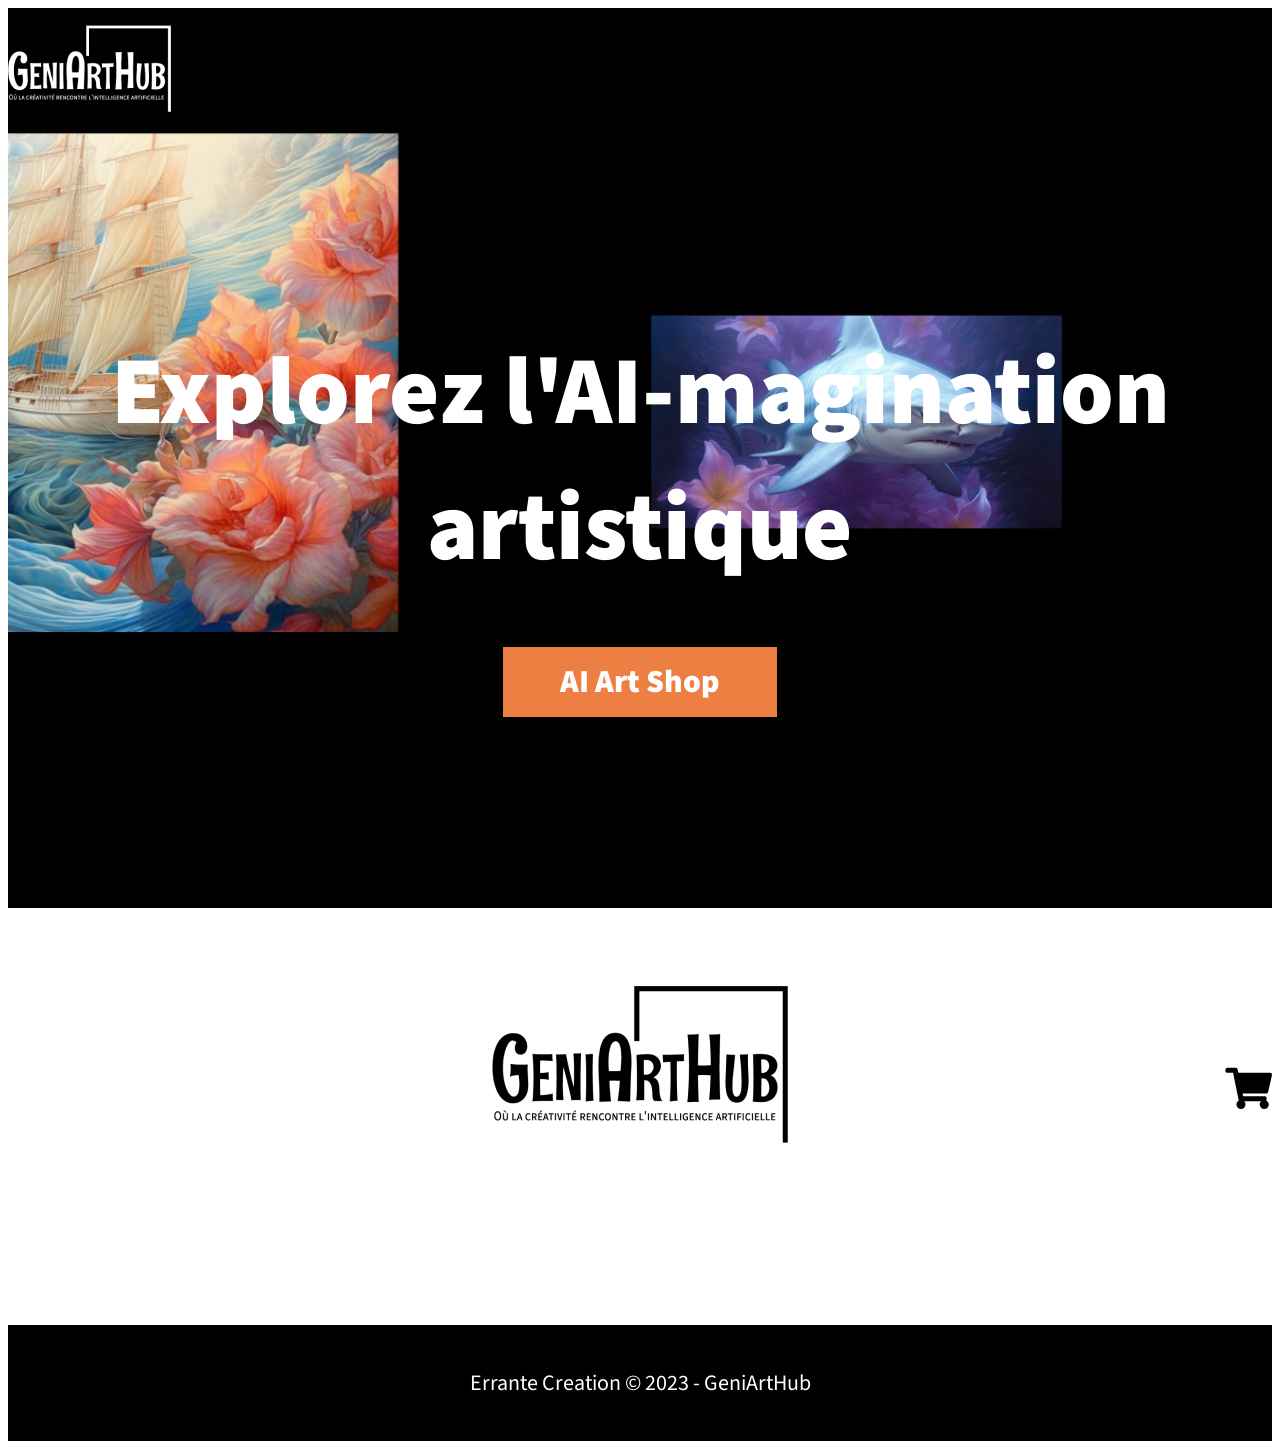
<file: front/index.html>
<!DOCTYPE html>
<html lang="fr">
<head>
    <meta charset="UTF-8">
    <meta name="viewport" content="width=device-width, initial-scale=1.0">
    <link rel="stylesheet" href="https://necolas.github.io/normalize.css/8.0.1/normalize.css">
    <link rel="stylesheet" href="css/style.css">
    <title>GeniArtHub - Où la créativité rencontre l'intelligence artificielle</title>
</head>
<body>
    <header>
        <div class="row">
            <a href="index.html">
            <img src="img/logo-white.png" alt="Logo du site GeniArtHub">
        </a>
        </div>
    </header>
    <section class="hero">
        <div class="row">
            <h1>Explorez l'AI-magination artistique</h1>
            <a href="#aiartshop">AI Art Shop</a>
        </div>
    </section>

    <section id="aiartshop" class="productlist">
        <div>
            <img src="img/logo-black.png" alt="Logo GeniArtHub version sombre">
            <a href="cart.html"><img src="img/cart.svg" alt="Aller au panier"></a>
        </div>
        <section class="products">
        </section>
    </section>

    <footer>
        <p><a href="https://www.errantecreation.com/">Errante Creation</a> © 2023 - GeniArtHub</p>
    </footer>

    <script src="js/index.js"></script>
</body>
</html>
</file>
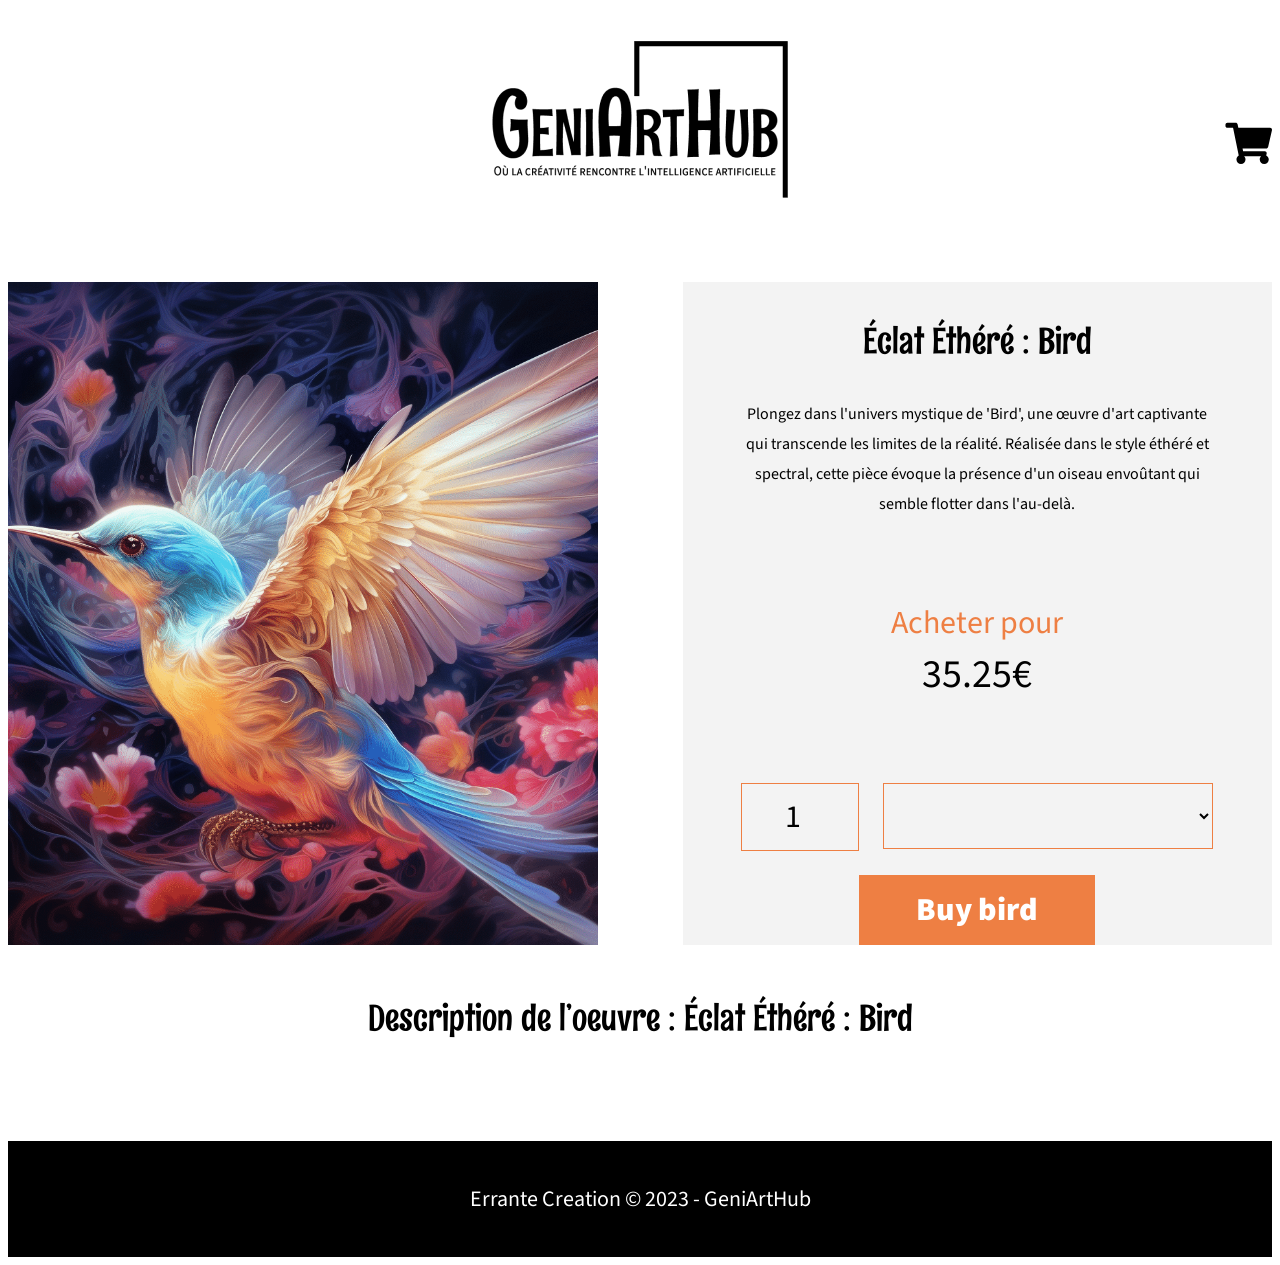
<file: front/product.html>
<!DOCTYPE html>
<html lang="fr">
<head>
    <meta charset="UTF-8">
    <meta name="viewport" content="width=device-width, initial-scale=1.0">
    <link rel="stylesheet" href="https://necolas.github.io/normalize.css/8.0.1/normalize.css">
    <link rel="stylesheet" href="css/style.css">
    <title>TITRE DE L'OEUVRE - GeniArtHub</title>
</head>
<body class="page">
    <header>
        <div>
            <a href="index.html">
                <img src="img/logo-black.png" alt="Logo GeniArtHub version sombre">
            </a>
            <a href="cart.html"><img src="img/cart.svg" alt="Aller au panier"></a>
        </div>
    </header>

    <section class="detailoeuvre">
        <article>
            <figure>
                <img src="img/01.png" alt="Titre de l'oeuvre">
            </figure>
            <div>
                <h1>Éclat Éthéré : Bird</h1>
                <p>Plongez dans l'univers mystique de 'Bird', une œuvre d'art captivante qui transcende les limites de la réalité. Réalisée dans le style éthéré et spectral, cette pièce évoque la présence d'un oiseau envoûtant qui semble flotter dans l'au-delà. </p>
                <div class="price">
                    <p>Acheter pour</p>
                    <span class="showprice">35.25€</span>
                </div>
                <div class="declinaison">
                    <input type="number" name="quantity" id="quantity" placeholder="1" value="1" minlength="1">
                    <select name="format" id="format">
                    </select>
                </div>
                <a class="button-buy" href="#">Buy bird</a>
            </div>
        </article>

        <aside>
            <h2>Description de l’oeuvre :  Éclat Éthéré : Bird</h2>
        </aside>
        
    </section>
   
    

    <footer>
        <p><a href="https://www.errantecreation.com/">Errante Creation</a> © 2023 - GeniArtHub</p>
    </footer>
    <script src="js/product.js"></script>
</body>
</html>
</file>
<file: front/css/style.css>
@import url('https://fonts.googleapis.com/css2?family=Rum+Raisin&family=Source+Sans+3:wght@400;900&display=swap');
html {
    --scroll-behavior: smooth;
    scroll-behavior: smooth;
}
.row {
    max-width: 1440px;
    margin:auto;
    width: 100%;
}
header {
    background-color: black;
    height:125px;
    display: flex;
    align-items: center;
}
.hero {
    background: #000;
    margin:0;
    min-height: calc(100vh - 125px);
    display: flex;
    background-image: url("../img/images-art.png");
    background-repeat: no-repeat;
    background-size: cover;
}
.hero h1 {
    margin: 0;
    padding:0;
    color: #FFF;
    text-align: center;
    font-family: 'Source Sans 3', sans-serif;
    font-size: 96px;
    font-style: normal;
    font-weight: 900;
    line-height: normal;
}

.hero a {
    background: #EE7F43;
    display: inline-block;
    color:#FFF;
    text-align: center;
    font-family: 'Source Sans 3', sans-serif;
    font-size: 32px;
    font-style: normal;
    font-weight: 900;
    line-height: normal;
    text-decoration: none;
    padding:12px 57px;
    margin-top: 50px;
}

.hero .row {
    text-align: center;
}

.productlist {
    max-width: 1440px;
    margin:auto;
    text-align: center;
}
.productlist > div {
    position:relative;
}
.productlist > div > img {
    margin:78px 0;
}
.productlist > div > a {
    position: absolute;
    top: 50%;
    right: 0;
}

.productlist .products {
    display:grid;
    grid-template-columns: repeat(3, 1fr);
    gap:30px;
    row-gap: 57px;
}

.products img {
    width:100%;
}

.products article {
    position: relative;
    display: flex;
    align-items: flex-end;
    justify-content: center;
}
.products article a {
    background: #EE7F43;
    display: inline-block;
    color:#FFF;
    text-align: center;
    font-family: 'Source Sans 3', sans-serif;
    font-size: 32px;
    font-style: normal;
    font-weight: 900;
    line-height: normal;
    text-decoration: none;
    padding:12px 57px;
    position:absolute;
    z-index: 9;
    bottom: -30px;
}

footer {
    margin-top: 100px;
    background:#000;
    text-align: center;
    color:#FFF;
    padding:20px 0;
}
footer p {
    font-family: 'Source Sans 3', sans-serif;
    font-size: 22px;
    font-style: normal;
    font-weight: 400;
    line-height: normal;
}
footer a {
    color:#fff;
    text-decoration: none;
}

.page header {
    background-color: #fff;
    margin: auto;
    max-width: 1440px;
    height:auto;
    margin:41px auto 80px auto;
   
}
.page header div {
    display: flex;
    justify-content: center;
    align-items: center;
}

.page header div {
    position:relative;
    width: 100%;
}
.page header a:nth-child(2) {
    position:absolute;
    top:50%;
    right:0;
}

.detailoeuvre {
    max-width: 1440px;
    margin:auto;
}

.detailoeuvre article {
    display:grid; 
    grid-template-columns: repeat(2, 1fr);
    gap:85px;
}

figure {
    margin: 0;
    padding: 0;
}
.detailoeuvre img {
    width:100%;
    height:100%;
    object-fit: cover;
}
.detailoeuvre article > div {
    background-color: #F3F3F3;
    width: 100%;
    text-align: center;
}

.detailoeuvre h1,
.detailoeuvre h2 {
    color: #000;
    text-align: center;
    font-family: 'Rum Raisin', sans-serif;
    font-size: 36px;
    font-style: normal;
    font-weight: 400;
    line-height: normal;
}

.detailoeuvre article p {
    color: #000;
    font-family: 'Source Sans 3', sans-serif;
    font-size: 16px;
    font-style: normal;
    font-weight: 400;
    line-height: 187.2%; /* 29.952px */
    max-width: 80%;
    margin: auto;
}
div.price  {
    margin-bottom: 80px;
}
article > div > div.price > p {
    margin: auto;
    margin-top: 80px;
    text-align: center;
    color: #EE7F43;
    font-family: 'Source Sans 3', sans-serif;
    font-size: 32px;
    font-style: normal;
    font-weight: 400;
    line-height: normal;
}
.detailoeuvre .price .showprice {
    display:block;
    text-align: center;
    font-family: 'Source Sans 3', sans-serif;
    color: #000;
    font-size: 40px;
    font-style: normal;
    font-weight: 400;
    line-height: normal;
}
.declinaison input {
    border: 1px solid #EE7F43;
    font-family: 'Source Sans 3', sans-serif;
    height:66px;
    /* width:83px; */
    background-color: transparent;
    text-align: center;
    font-size: 32px;
    font-style: normal;
    font-weight: 400;
    line-height: normal;
    padding: 0;
}
.declinaison select {
    border: 1px solid #EE7F43;
    font-family: 'Source Sans 3', sans-serif;
    height:66px;
    background-color: transparent;
    padding-left:12px;
    font-size: 32px;
    font-style: normal;
    font-weight: 400;
    line-height: normal;

}
.declinaison {
    display:grid;
    grid-template-columns: 25% auto;
    width:80%;
    gap: 24px;
    margin:auto;
}
.button-buy {
    color: #FFF;
    text-align: center;
    font-family: 'Source Sans 3', sans-serif;
    font-size: 32px;
    font-style: normal;
    font-weight: 900;
    line-height: normal;
    background: #EE7F43;
    text-decoration: none;
    padding:12px 57px;
    margin: auto;
    display: inline-block;
    margin-top: 24px;
}
.detailoeuvre h2 {
    margin-top: 50px;
}

.detailoeuvre aside {
    color: #000;
    font-family: 'Source Sans 3', sans-serif;
    font-size: 24px;
    font-style: normal;
    font-weight: 400;
    line-height: normal;
}
</file>
